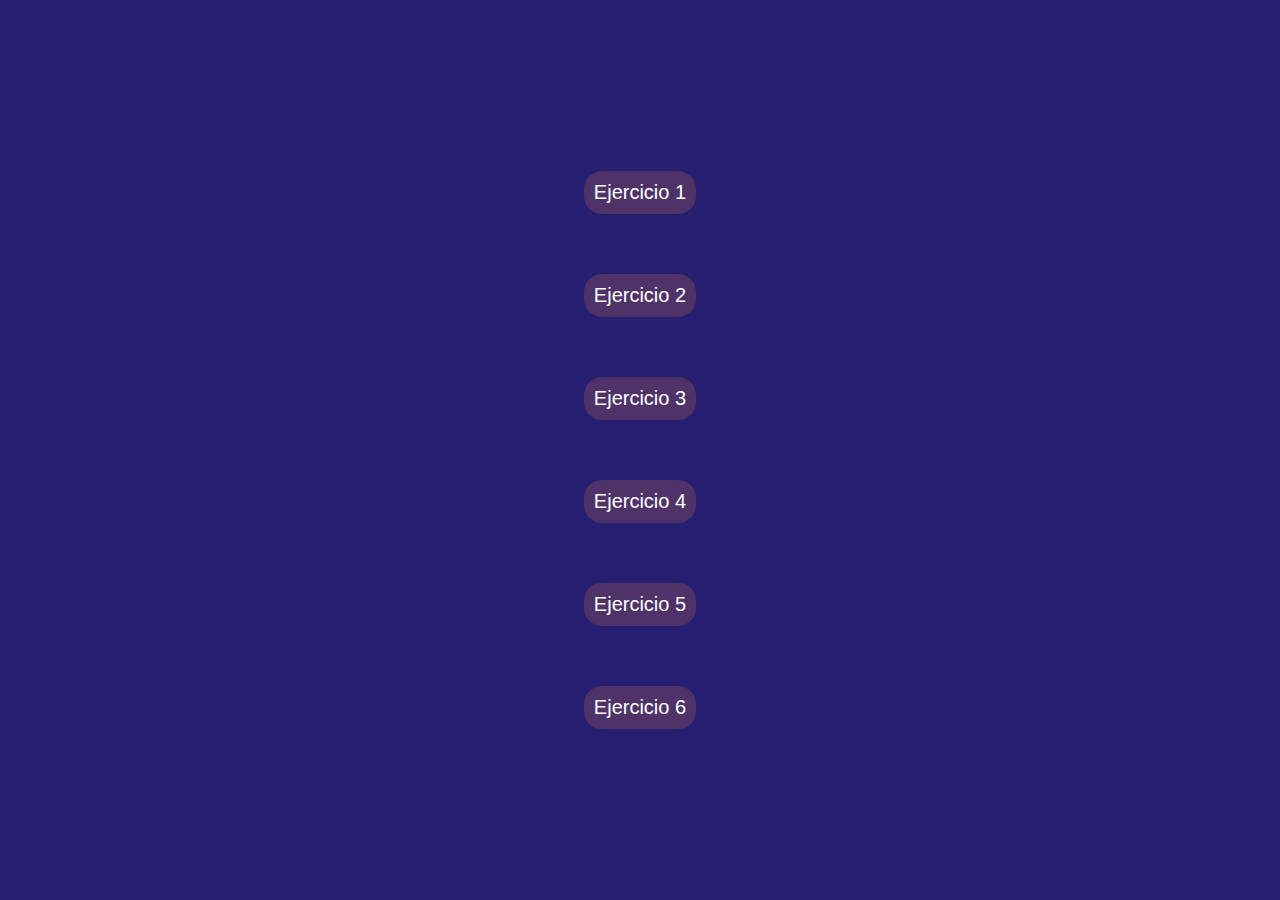
<file: index.html>
<!DOCTYPE html>
<html lang="en">

<head>
    <meta charset="UTF-8">
    <meta name="viewport" content="width=device-width, initial-scale=1.0">
    <link rel="stylesheet" href="style.css">
    <title>Evaluación 2</title>
</head>

<body>

        <a href="html/ev1.html">
            <button>Ejercicio 1</button>
        </a>
        <br>
        <a href="html/ev2.html">
            <button>Ejercicio 2</button>
        </a>
        <br>
        <a href="html/ev3.html">
            <button>Ejercicio 3</button>
        </a>
        <br>
        <a href="html/ev4.html">
            <button>Ejercicio 4</button>
        </a>
        <br>
        <a href="html/ev5.html">
            <button>Ejercicio 5</button>
        </a>
        <br>
        <a href="html/ev6.html">
            <button>Ejercicio 6</button>
        </a>

    <script src="scripts/ev3.js"></script>
    <script src="scripts/ev4.js"></script>
    <script src="scripts/ev5.js"></script>
    <script src="scripts/ev6.js"></script>
</body>

</html>
</file>
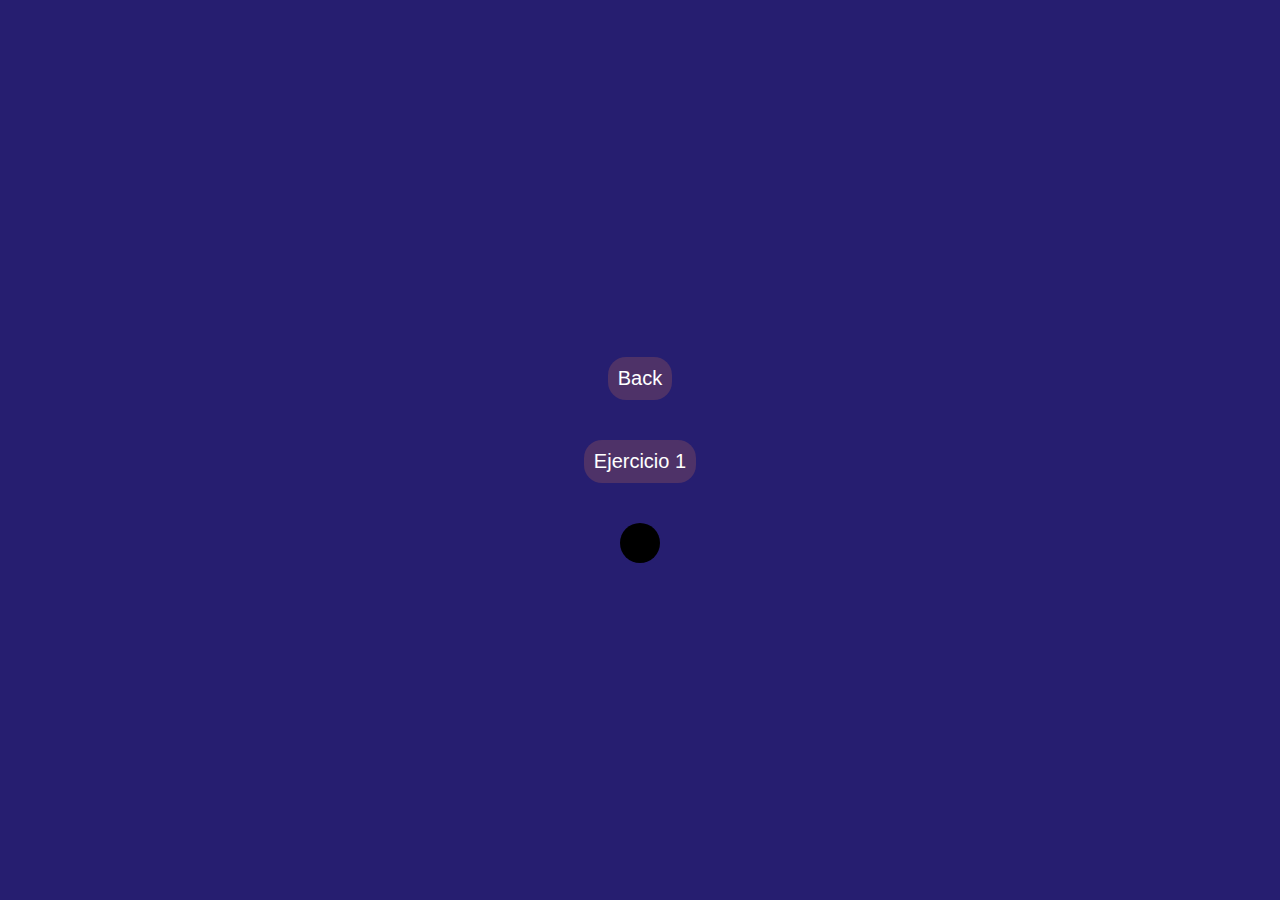
<file: html/ev1.html>
<!DOCTYPE html>
<html lang="en">

<head>
    <meta charset="UTF-8">
    <meta name="viewport" content="width=device-width, initial-scale=1.0">
    <link rel="stylesheet" href="../style.css">
    <title>Ejercicio 1</title>
</head>

<body>
    <a href="../index.html"><button style="border: none; border: 20px 20px; ">Back</button></a>
    
    <button id="mostrarResultado">Ejercicio 1</button>
    <br>
    <div id="resultado1" style="background-color: black; border-radius: 25px; font-size: 20px;"></div>

    <script src="../scripts/ev1.js"></script>
</body>

</html>
</file>
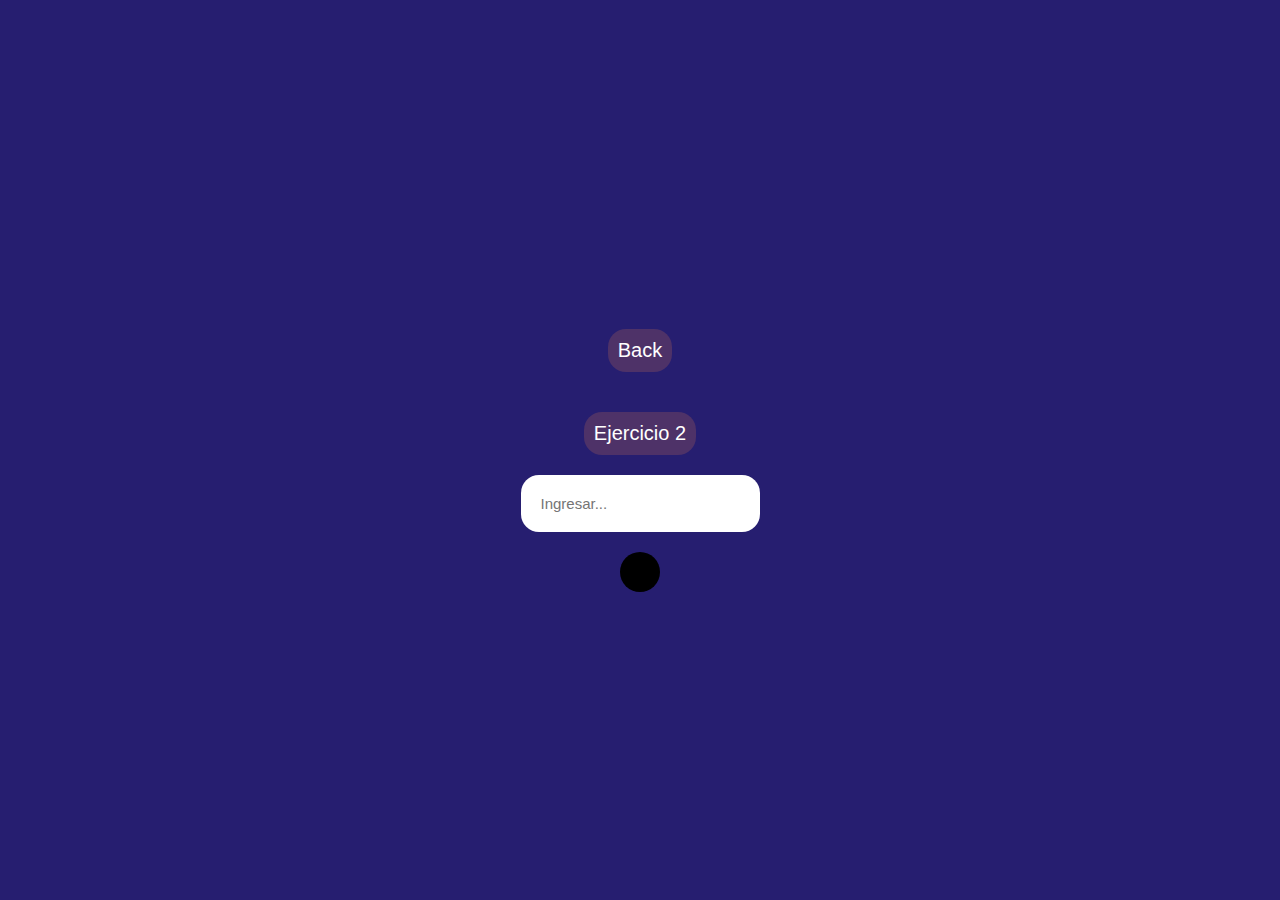
<file: html/ev2.html>
<!DOCTYPE html>
<html lang="en">

<head>
    <meta charset="UTF-8">
    <meta name="viewport" content="width=device-width, initial-scale=1.0">
    <link rel="stylesheet" href="../style.css">
    <title>Ejercicio 1</title>
</head>

<body>
    <a href="../index.html"><button style="border: none; border: 20px 20px; ">Back</button></a>
    <button id="mostrarResultado2">Ejercicio 2</button>
    <input type="text" id="cadena" placeholder="Ingresar...">
    <br>
    <div id="resultado2" style="background-color: black; border-radius: 25px; font-size: 20px;"></div>

    <script src="../scripts/ev2.js"></script>
</body>

</html>
</file>
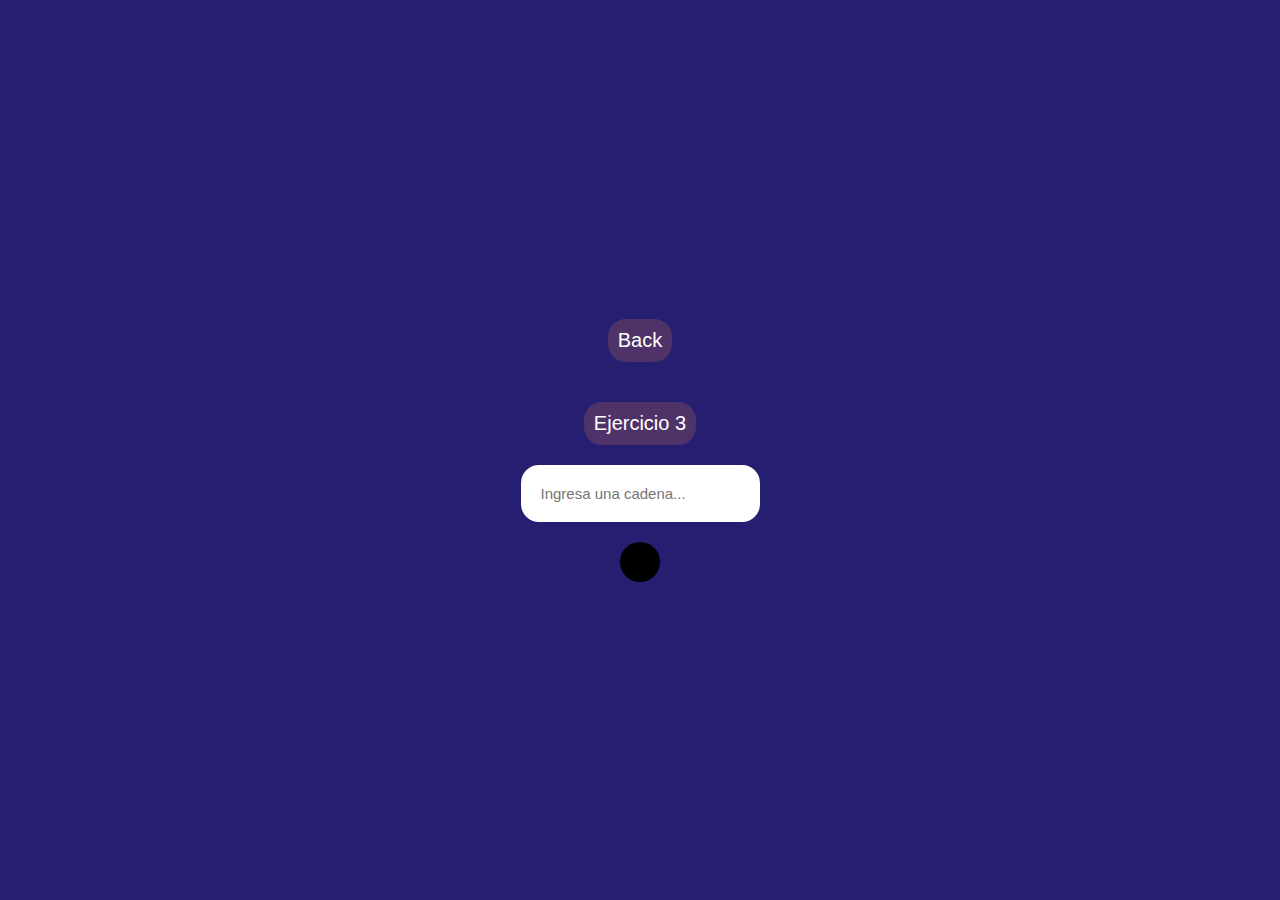
<file: html/ev3.html>
<!DOCTYPE html>
<html lang="en">

<head>
    <meta charset="UTF-8">
    <meta name="viewport" content="width=device-width, initial-scale=1.0">
    <link rel="stylesheet" href="../style.css">
    <title>Ejercicio 1</title>
</head>

<body>
    <a href="../index.html"><button style="border: none; border: 20px 20px; ">Back</button></a>
    <button id="mostrarResultado3">Ejercicio 3</button>
    <input type="text" id="textoInput" placeholder="Ingresa una cadena...">
    <br>
    <div id="resultado3" style="background-color: black; border-radius: 25px; font-size: 20px;"></div>
    <br>

    <script src="../scripts/ev3.js"></script>
</body>

</html>
</file>
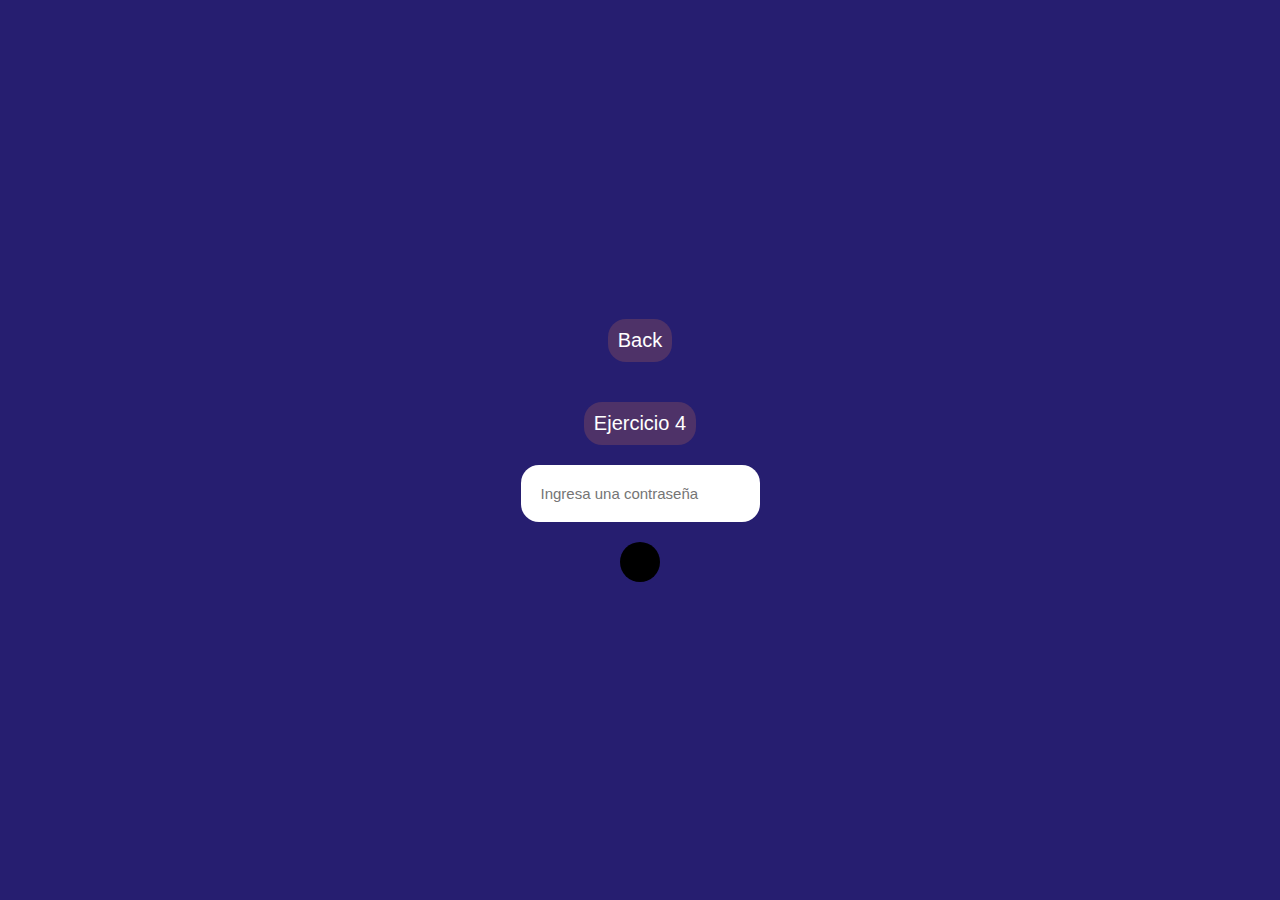
<file: html/ev4.html>
<!DOCTYPE html>
<html lang="en">
<head>
    <meta charset="UTF-8">
    <meta name="viewport" content="width=device-width, initial-scale=1.0">
    <link rel="stylesheet" href="../style.css">
    <title>Ejercicio 1</title>
</head>
<body>
    <a href="../index.html"><button style="border: none; border: 20px 20px; ">Back</button></a>
    <button id="mostrarResultado4">Ejercicio 4</button>
    <input type="text" id="contrasenaInput" placeholder="Ingresa una contraseña">
    <br>
    <div id="resultado4" style="background-color: black; border-radius: 25px; font-size: 20px;"></div>
    <br>

    <script src="../scripts/ev4.js"></script>
</body>
</html>
</file>
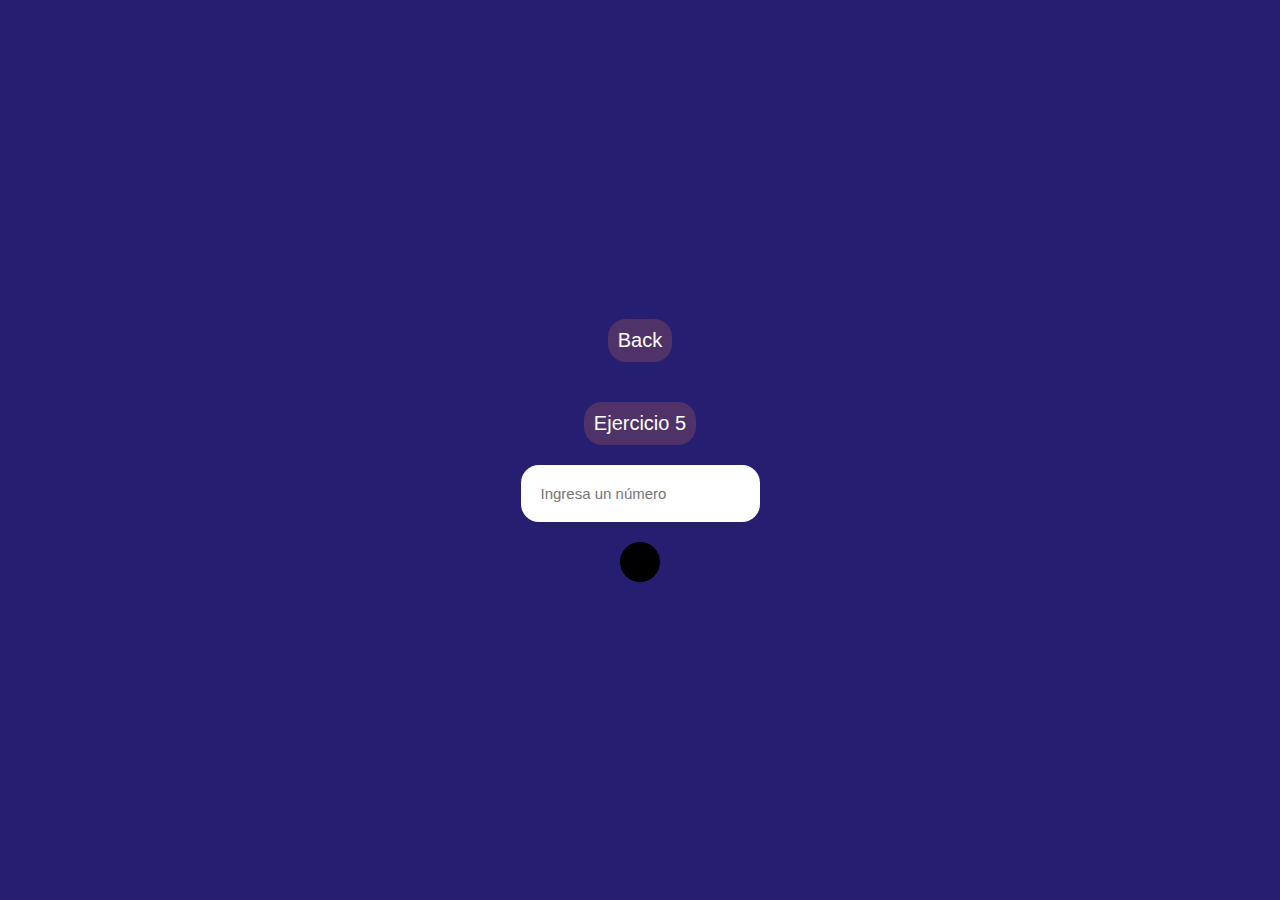
<file: html/ev5.html>
<!DOCTYPE html>
<html lang="en">

<head>
    <meta charset="UTF-8">
    <meta name="viewport" content="width=device-width, initial-scale=1.0">
    <link rel="stylesheet" href="../style.css">
    <title>Ejercicio 1</title>
</head>

<body>
    <a href="../index.html"><button style="border: none; border: 20px 20px; ">Back</button></a>
    <button id="mostrarResultado5">Ejercicio 5</button>
    <input type="number" id="numeroInput" placeholder="Ingresa un número">
    <br>
    <div id="resultado5" style="background-color: black; border-radius: 25px; font-size: 20px;"></div>
    <br>

    <script src="../scripts/ev5.js"></script>
</body>

</html>
</file>
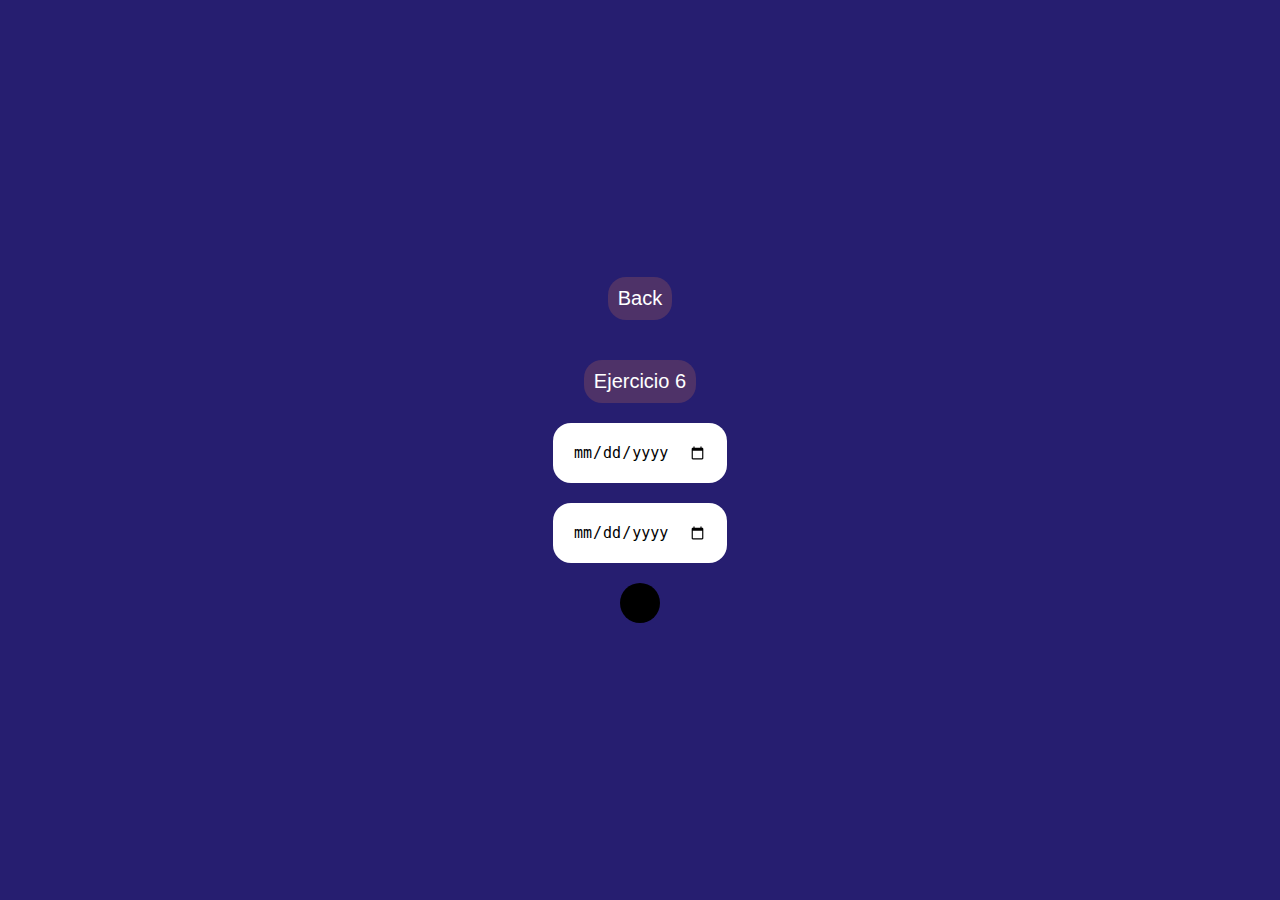
<file: html/ev6.html>
<!DOCTYPE html>
<html lang="en">

<head>
    <meta charset="UTF-8">
    <meta name="viewport" content="width=device-width, initial-scale=1.0">
    <link rel="stylesheet" href="../style.css">
    <title>Ejercicio 1</title>
</head>

<body>
    <a href="../index.html"><button style="border: none; border: 20px 20px; ">Back</button></a>
    <button id="mostrarResultado6">Ejercicio 6</button>
    <input type="date" id="fecha1Input">
    <br>
    <input type="date" id="fecha2Input">
    <br>
    <div id="resultado6" style="background-color: black; border-radius: 25px; font-size: 20px;"></div>
    <br>

    <script src="../scripts/ev6.js"></script>

</body>

</html>
</file>
<file: style.css>
@import url('https://fonts.googleapis.com/css?family=Muli&display=swap');

* {
    box-sizing: border-box;
}

body {
    background-color: #261e70;
    font-family:'Muli', sans-serif;
    margin: 0;
    overflow: hidden;
    align-items: center;
    justify-content: center;
    text-align: center;
    display: flex;
    flex-direction: column;
    height: 100vh;
    color: white;
}

button {
    border: none;
    border-radius: 18px;
    font-size: 20px;
    margin: 20px;
    padding: 10px;
    background-color: rgb(78, 50, 104);
    color: white;
    cursor: pointer;
}

input {
    border: none;
    outline: none;
    font-size: 15px;
    padding: 20px;
    border-radius: 18px;
}

div {
    padding: 20px;
}
</file>
